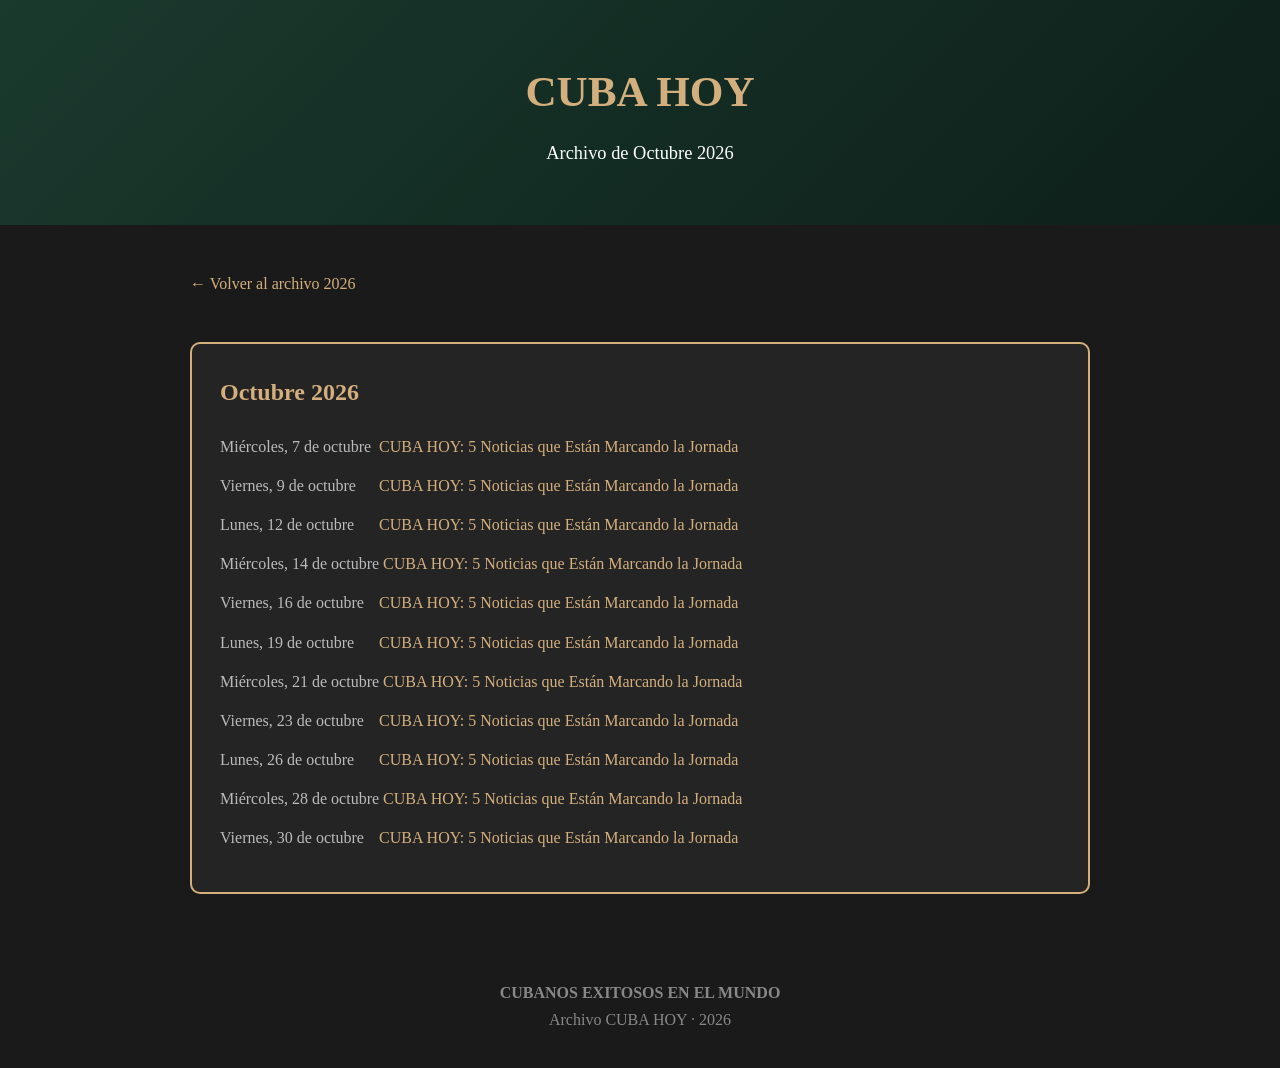
<file: cuba-hoy/2026/october/index.html>
<!DOCTYPE html>
<html lang="es">
<head>
<meta charset="UTF-8">
<meta name="viewport" content="width=device-width, initial-scale=1.0">
<title>CUBA HOY | Octubre 2026</title>
<meta name="description" content="Archivo de CUBA HOY: ediciones de octubre de 2026. Noticias de Cuba publicadas lunes, miércoles y viernes.">
<link rel="canonical" href="https://cubanosexitosos.com/cuba-hoy/2026/october/">
<meta name="robots" content="index, follow">
<style>
body{margin:0;background:#1a1a1a;color:#ddd;font-family:Georgia,serif;line-height:1.7}
.container{max-width:900px;margin:auto;padding:25px}
header{background:linear-gradient(135deg,#1a3a2e,#0d1f19);padding:55px 20px;text-align:center}
h1{color:#D4AF7E;font-size:2.7em;margin:0 0 10px}.subtitle{color:#fff;font-size:1.15em}
.month{background:#242424;border:2px solid #D4AF7E;border-radius:10px;padding:28px;margin:25px 0}
h2{color:#D4AF7E;margin-top:0}
ul{list-style:none;padding:0;margin:0}
li{margin:12px 0}
a{color:#D4AF7E;text-decoration:none}
a:hover{text-decoration:underline}
.date{display:inline-block;min-width:155px;color:#bbb}
footer{text-align:center;color:#888;padding:35px}
.back{margin:20px 0;display:inline-block}
</style>
</head>
<body>
<header>
<h1>CUBA HOY</h1>
<div class="subtitle">Archivo de Octubre 2026</div>
</header>

<main class="container">
<a class="back" href="/cuba-hoy/2026/">← Volver al archivo 2026</a>

<section class="month">
<h2>Octubre 2026</h2>
<ul>
<li><span class="date">Miércoles, 7 de octubre</span> <a href="https://cubanosexitosos.com/cuba-hoy/2026/october/10-07/">CUBA HOY: 5 Noticias que Están Marcando la Jornada</a></li>
<li><span class="date">Viernes, 9 de octubre</span> <a href="https://cubanosexitosos.com/cuba-hoy/2026/october/10-09/">CUBA HOY: 5 Noticias que Están Marcando la Jornada</a></li>
<li><span class="date">Lunes, 12 de octubre</span> <a href="https://cubanosexitosos.com/cuba-hoy/2026/october/10-12/">CUBA HOY: 5 Noticias que Están Marcando la Jornada</a></li>
<li><span class="date">Miércoles, 14 de octubre</span> <a href="https://cubanosexitosos.com/cuba-hoy/2026/october/10-14/">CUBA HOY: 5 Noticias que Están Marcando la Jornada</a></li>
<li><span class="date">Viernes, 16 de octubre</span> <a href="https://cubanosexitosos.com/cuba-hoy/2026/october/10-16/">CUBA HOY: 5 Noticias que Están Marcando la Jornada</a></li>
<li><span class="date">Lunes, 19 de octubre</span> <a href="https://cubanosexitosos.com/cuba-hoy/2026/october/10-19/">CUBA HOY: 5 Noticias que Están Marcando la Jornada</a></li>
<li><span class="date">Miércoles, 21 de octubre</span> <a href="https://cubanosexitosos.com/cuba-hoy/2026/october/10-21/">CUBA HOY: 5 Noticias que Están Marcando la Jornada</a></li>
<li><span class="date">Viernes, 23 de octubre</span> <a href="https://cubanosexitosos.com/cuba-hoy/2026/october/10-23/">CUBA HOY: 5 Noticias que Están Marcando la Jornada</a></li>
<li><span class="date">Lunes, 26 de octubre</span> <a href="https://cubanosexitosos.com/cuba-hoy/2026/october/10-26/">CUBA HOY: 5 Noticias que Están Marcando la Jornada</a></li>
<li><span class="date">Miércoles, 28 de octubre</span> <a href="https://cubanosexitosos.com/cuba-hoy/2026/october/10-28/">CUBA HOY: 5 Noticias que Están Marcando la Jornada</a></li>
<li><span class="date">Viernes, 30 de octubre</span> <a href="https://cubanosexitosos.com/cuba-hoy/2026/october/10-30/">CUBA HOY: 5 Noticias que Están Marcando la Jornada</a></li>
</ul>
</section>
</main>

<footer>
<strong>CUBANOS EXITOSOS EN EL MUNDO</strong><br>
Archivo CUBA HOY · 2026
</footer>
</body>
</html>
</file>
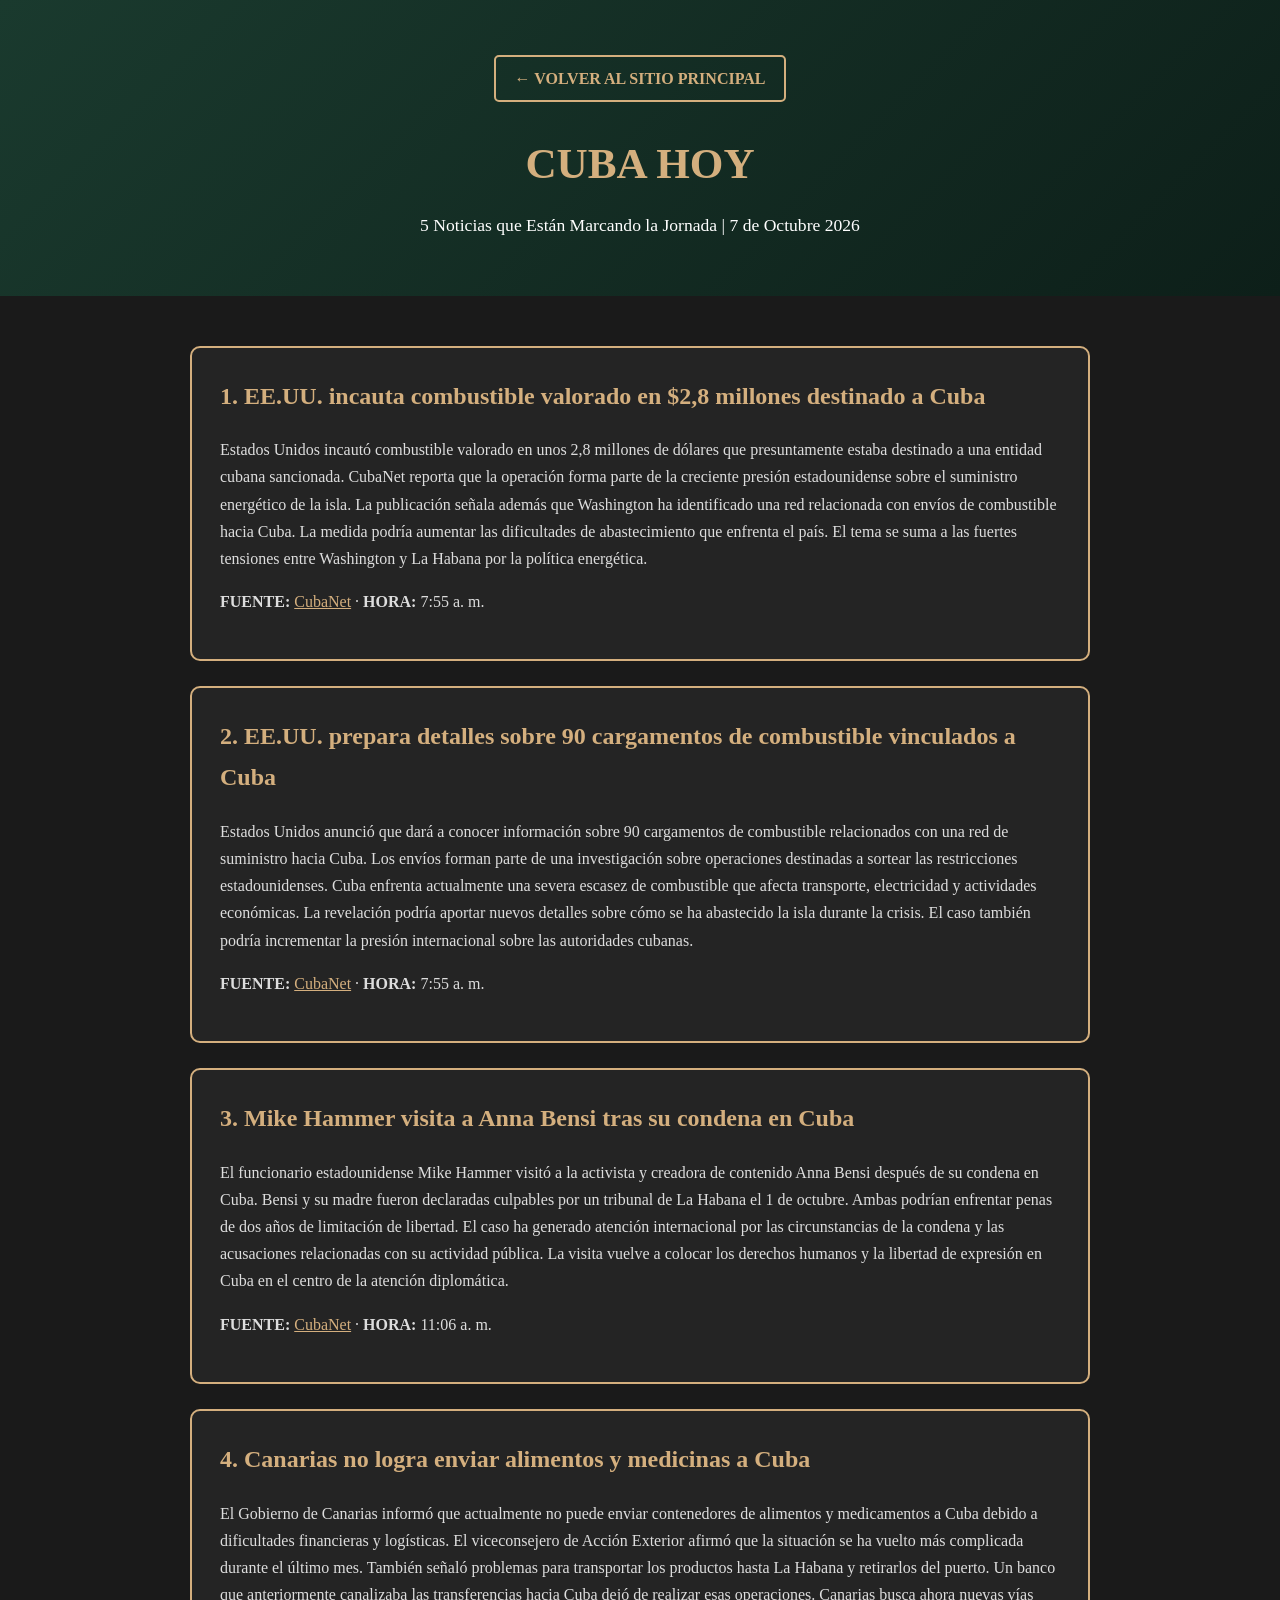
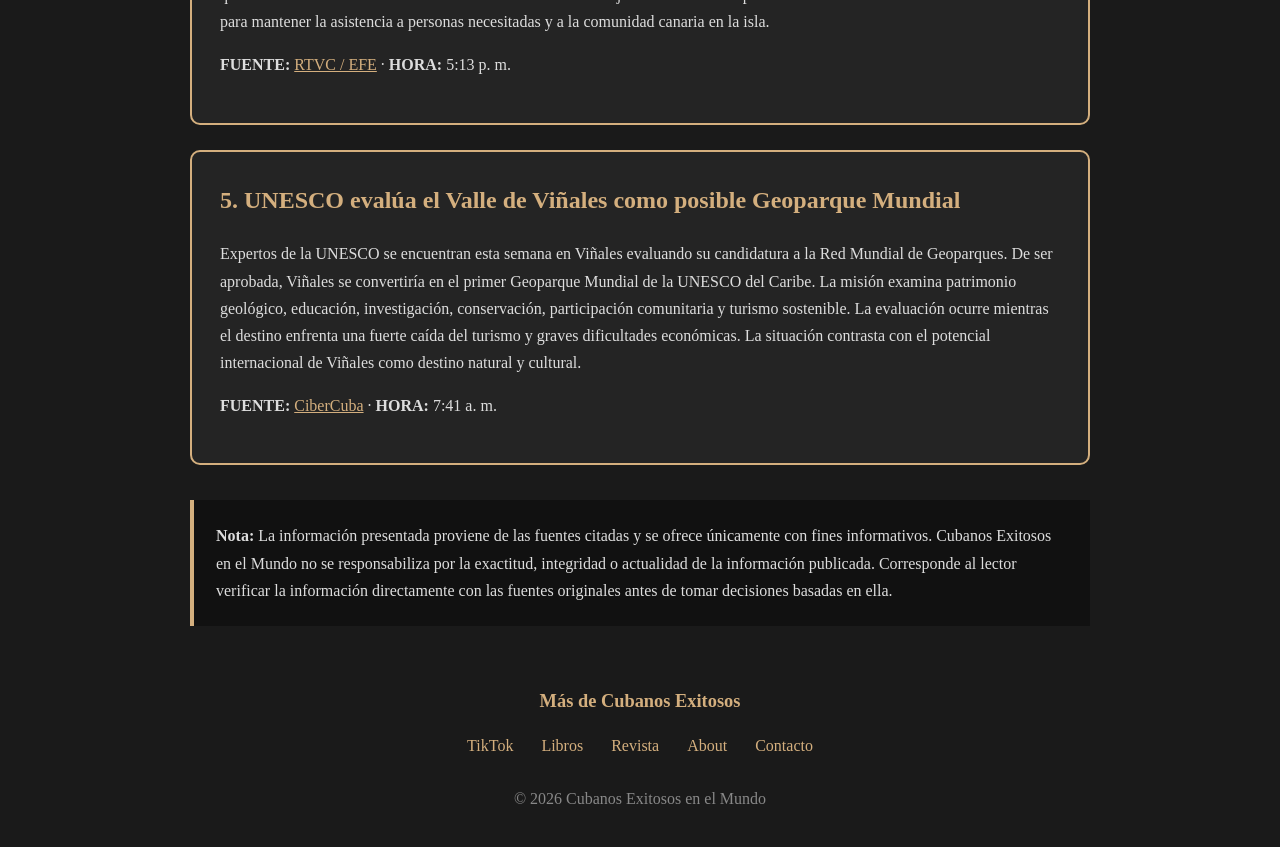
<file: cuba-hoy/2026/october/10-07/index.html>
<!DOCTYPE html>
<html lang="es">
<head>
<meta charset="UTF-8">
<meta name="viewport" content="width=device-width, initial-scale=1.0">
<title>CUBA HOY: 5 Noticias que Están Marcando la Jornada | 7 de Octubre 2026</title>
<meta name="description" content="CUBA HOY: cinco noticias de Cuba del 7 de octubre de 2026, con fuentes y hora de publicación.">
<link rel="canonical" href="https://cubanosexitosos.com/cuba-hoy/2026/octubre/10-07/">
<meta name="robots" content="index, follow">
<meta property="og:type" content="article">
<meta property="og:title" content="CUBA HOY: 5 Noticias que Están Marcando la Jornada | 7 de Octubre 2026">
<meta property="og:description" content="Cinco noticias verificables de Cuba del 7 de octubre de 2026.">
<meta property="og:url" content="https://cubanosexitosos.com/cuba-hoy/2026/octubre/10-07/">
<script type="application/ld+json">
{
 "@context":"https://schema.org",
 "@type":"NewsArticle",
 "headline":"CUBA HOY: 5 Noticias que Están Marcando la Jornada | 7 de Octubre 2026",
 "datePublished":"2026-10-07T17:00:00-04:00",
 "dateModified":"2026-10-07T17:00:00-04:00",
 "author":{"@type":"Organization","name":"Cubanos Exitosos en el Mundo"},
 "publisher":{"@type":"Organization","name":"Cubanos Exitosos en el Mundo"},
 "mainEntityOfPage":{"@type":"WebPage","@id":"https://cubanosexitosos.com/cuba-hoy/2026/octubre/10-07/"}
}
</script>
<style>
body{margin:0;background:#1a1a1a;color:#ddd;font-family:Georgia,serif;line-height:1.7}
.container{max-width:900px;margin:auto;padding:25px}
header{background:linear-gradient(135deg,#1a3a2e,#0d1f19);padding:55px 20px;text-align:center}
h1{color:#D4AF7E;font-size:2.7em;margin:0 0 10px}
.date{color:#fff;font-size:1.1em}.news{background:#242424;border:2px solid #D4AF7E;border-radius:10px;padding:28px;margin:25px 0}
h2{color:#D4AF7E;margin-top:0}.meta{color:#bbb}.source a{color:#D4AF7E}
.notice{background:#111;padding:22px;border-left:4px solid #D4AF7E;margin-top:35px}
footer{text-align:center;color:#888;padding:35px}
</style>
</head>
<body>
<header>
<div style="margin-bottom:25px;">
<a href="https://cubanosexitosos.com/" style="display:inline-block;color:#D4AF7E;text-decoration:none;border:2px solid #D4AF7E;padding:8px 18px;border-radius:5px;font-weight:bold;">← VOLVER AL SITIO PRINCIPAL</a>
</div>
<h1>CUBA HOY</h1><div class="date">5 Noticias que Están Marcando la Jornada | 7 de Octubre 2026</div></header>
<main class="container">

<section class="news"><h2>1. EE.UU. incauta combustible valorado en $2,8 millones destinado a Cuba</h2>
<p>Estados Unidos incautó combustible valorado en unos 2,8 millones de dólares que presuntamente estaba destinado a una entidad cubana sancionada. CubaNet reporta que la operación forma parte de la creciente presión estadounidense sobre el suministro energético de la isla. La publicación señala además que Washington ha identificado una red relacionada con envíos de combustible hacia Cuba. La medida podría aumentar las dificultades de abastecimiento que enfrenta el país. El tema se suma a las fuertes tensiones entre Washington y La Habana por la política energética.</p>
<p class="source"><strong>FUENTE:</strong> <a href="https://www.cubanet.org/tag/crisis-de-combustible-en-cuba/" rel="noopener">CubaNet</a> · <strong>HORA:</strong> 7:55 a. m.</p></section>

<section class="news"><h2>2. EE.UU. prepara detalles sobre 90 cargamentos de combustible vinculados a Cuba</h2>
<p>Estados Unidos anunció que dará a conocer información sobre 90 cargamentos de combustible relacionados con una red de suministro hacia Cuba. Los envíos forman parte de una investigación sobre operaciones destinadas a sortear las restricciones estadounidenses. Cuba enfrenta actualmente una severa escasez de combustible que afecta transporte, electricidad y actividades económicas. La revelación podría aportar nuevos detalles sobre cómo se ha abastecido la isla durante la crisis. El caso también podría incrementar la presión internacional sobre las autoridades cubanas.</p>
<p class="source"><strong>FUENTE:</strong> <a href="https://www.cubanet.org/" rel="noopener">CubaNet</a> · <strong>HORA:</strong> 7:55 a. m.</p></section>

<section class="news"><h2>3. Mike Hammer visita a Anna Bensi tras su condena en Cuba</h2>
<p>El funcionario estadounidense Mike Hammer visitó a la activista y creadora de contenido Anna Bensi después de su condena en Cuba. Bensi y su madre fueron declaradas culpables por un tribunal de La Habana el 1 de octubre. Ambas podrían enfrentar penas de dos años de limitación de libertad. El caso ha generado atención internacional por las circunstancias de la condena y las acusaciones relacionadas con su actividad pública. La visita vuelve a colocar los derechos humanos y la libertad de expresión en Cuba en el centro de la atención diplomática.</p>
<p class="source"><strong>FUENTE:</strong> <a href="https://www.cubanet.org/" rel="noopener">CubaNet</a> · <strong>HORA:</strong> 11:06 a. m.</p></section>

<section class="news"><h2>4. Canarias no logra enviar alimentos y medicinas a Cuba</h2>
<p>El Gobierno de Canarias informó que actualmente no puede enviar contenedores de alimentos y medicamentos a Cuba debido a dificultades financieras y logísticas. El viceconsejero de Acción Exterior afirmó que la situación se ha vuelto más complicada durante el último mes. También señaló problemas para transportar los productos hasta La Habana y retirarlos del puerto. Un banco que anteriormente canalizaba las transferencias hacia Cuba dejó de realizar esas operaciones. Canarias busca ahora nuevas vías para mantener la asistencia a personas necesitadas y a la comunidad canaria en la isla.</p>
<p class="source"><strong>FUENTE:</strong> <a href="https://rtvc.es/gobierno-canario-no-logra-enviar-alimentos-medicinas-cuba-busca-vias-7-octubre-2026/" rel="noopener">RTVC / EFE</a> · <strong>HORA:</strong> 5:13 p. m.</p></section>

<section class="news"><h2>5. UNESCO evalúa el Valle de Viñales como posible Geoparque Mundial</h2>
<p>Expertos de la UNESCO se encuentran esta semana en Viñales evaluando su candidatura a la Red Mundial de Geoparques. De ser aprobada, Viñales se convertiría en el primer Geoparque Mundial de la UNESCO del Caribe. La misión examina patrimonio geológico, educación, investigación, conservación, participación comunitaria y turismo sostenible. La evaluación ocurre mientras el destino enfrenta una fuerte caída del turismo y graves dificultades económicas. La situación contrasta con el potencial internacional de Viñales como destino natural y cultural.</p>
<p class="source"><strong>FUENTE:</strong> <a href="https://www.cibercuba.com/noticias/2026-10-07-u1-e199370-s27061-nid342156-expertos-unesco-evaluan-esta-semana-valle-vinales" rel="noopener">CiberCuba</a> · <strong>HORA:</strong> 7:41 a. m.</p></section>

<div class="notice"><strong>Nota:</strong> La información presentada proviene de las fuentes citadas y se ofrece únicamente con fines informativos. Cubanos Exitosos en el Mundo no se responsabiliza por la exactitud, integridad o actualidad de la información publicada. Corresponde al lector verificar la información directamente con las fuentes originales antes de tomar decisiones basadas en ella.</div>
</main>
<footer>
<div style="margin-bottom:25px;">
<strong style="display:block;color:#D4AF7E;font-size:1.15em;margin-bottom:15px;">Más de Cubanos Exitosos</strong>
<a href="https://www.tiktok.com/@dpedroso2023" style="color:#D4AF7E;text-decoration:none;margin:0 12px;">TikTok</a>
<a href="https://www.amazon.com/stores/author/B0DTP89L97/allbooks?ccs_id=4f47521c-c816-440d-a132-df8d692c4d71" style="color:#D4AF7E;text-decoration:none;margin:0 12px;">Libros</a>
<a href="https://www.amazon.com/dp/B0DM95WSXY?" style="color:#D4AF7E;text-decoration:none;margin:0 12px;">Revista</a>
<a href="https://cubanosexitosos.com/about.html" style="color:#D4AF7E;text-decoration:none;margin:0 12px;">About</a>
<a href="https://forms.gle/eJWaFpi6RSA6Wp266" style="color:#D4AF7E;text-decoration:none;margin:0 12px;">Contacto</a>
</div>
<div>© 2026 Cubanos Exitosos en el Mundo</div>
</footer>
</body></html>
</file>
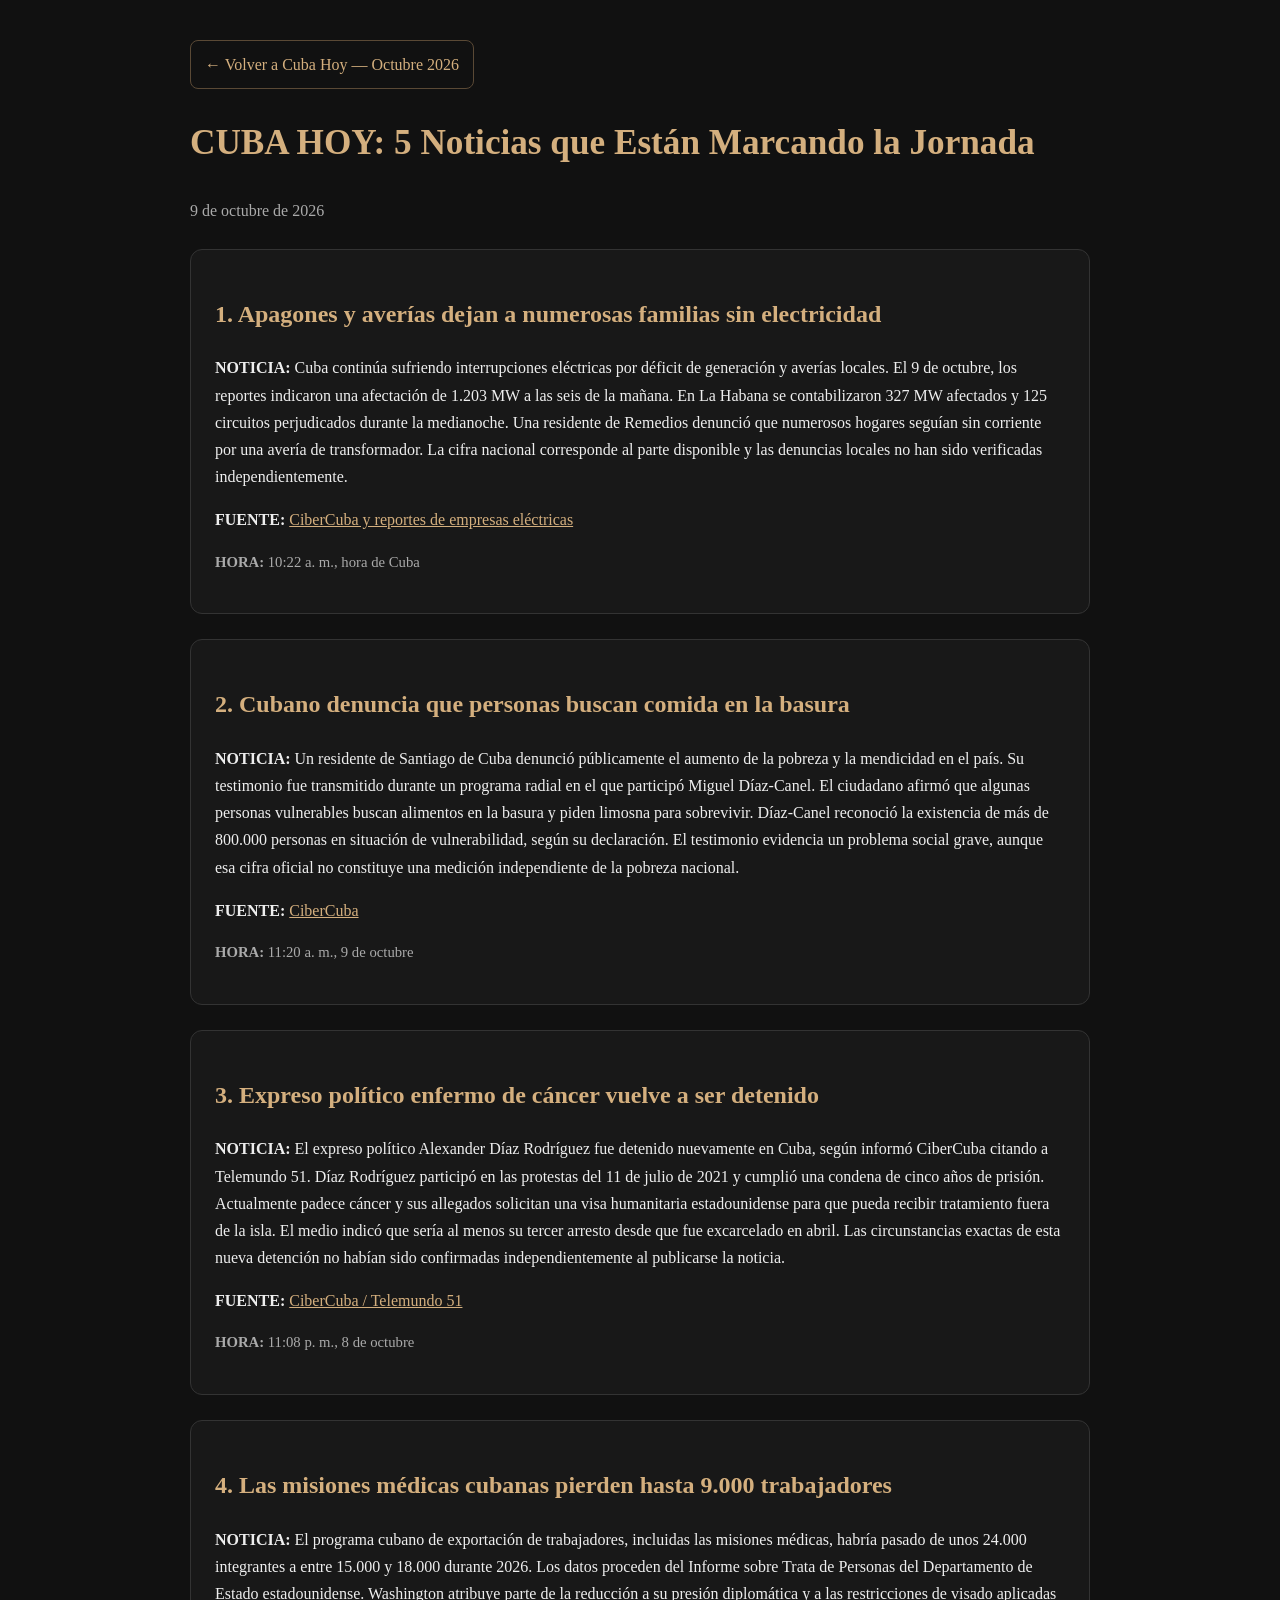
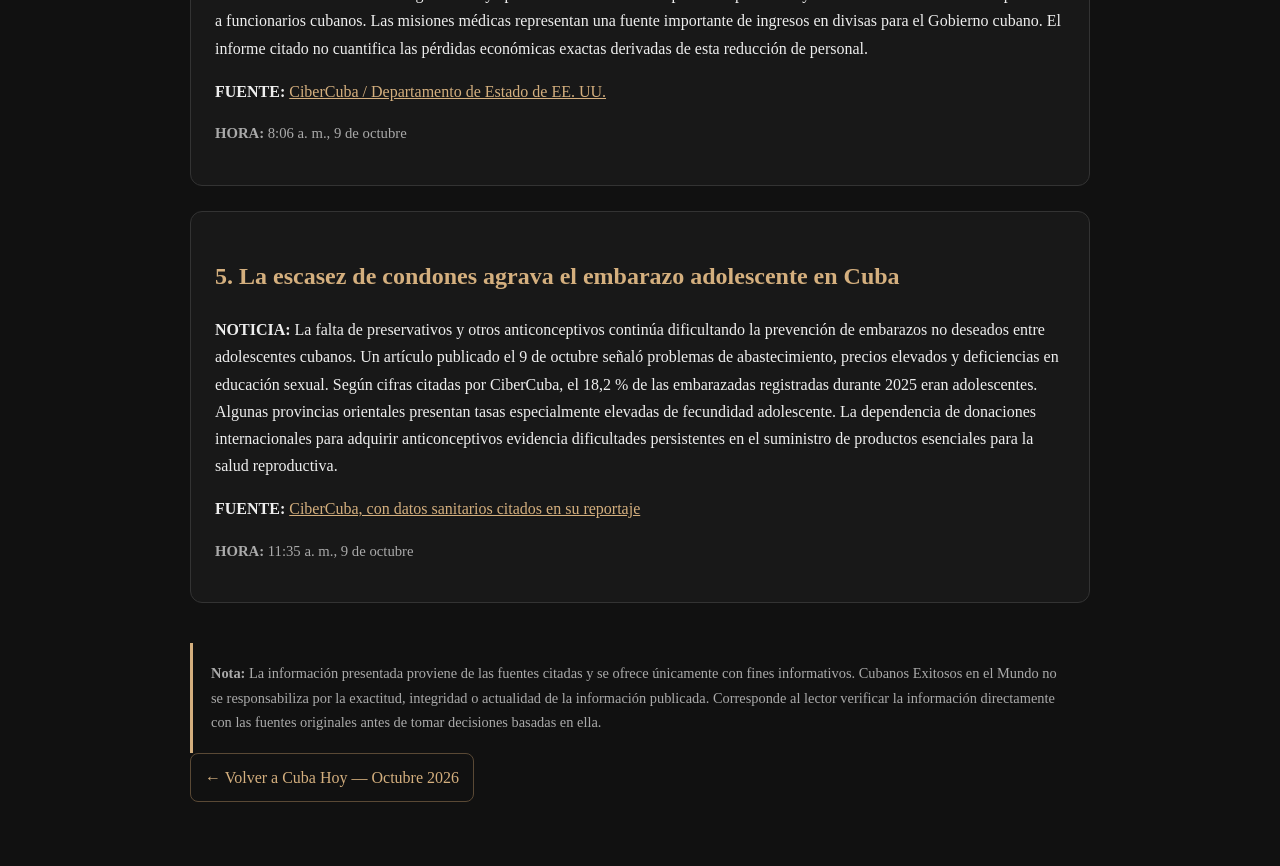
<file: cuba-hoy/2026/october/10-09/index.html>
<!DOCTYPE html>
<html lang="es">
<head>
<meta charset="UTF-8">
<meta name="viewport" content="width=device-width, initial-scale=1.0">
<title>CUBA HOY: 5 Noticias que Están Marcando la Jornada | 9 de Octubre 2026</title>
<meta name="description" content="CUBA HOY — Cinco noticias verificables de Cuba, edición del 9 de octubre de 2026.">
<link rel="canonical" href="https://cubanosexitosos.com/cuba-hoy/2026/october/10-09.html">
<style>
body{margin:0;background:#111;color:#eee;font-family:Georgia,serif;line-height:1.7}
main{max-width:900px;margin:auto;padding:40px 24px}
h1{color:#D4AF7E;font-size:2.2rem}.back-nav{margin:0 0 24px}.back-nav a{color:#D4AF7E;text-decoration:none;border:1px solid #5a4935;border-radius:8px;padding:10px 14px;display:inline-block}.back-nav a:hover{text-decoration:underline}
h2{color:#D4AF7E}
.date{color:#aaa}
.card{background:#181818;border:1px solid #333;border-radius:12px;padding:24px;margin-top:25px}.source a{color:#D4AF7E;text-decoration:underline}.time{color:#aaa;font-size:.92rem}
.note{margin-top:40px;padding:18px;border-left:3px solid #D4AF7E;color:#aaa;font-size:.9rem}
</style>
</head>
<body>
<main>

<nav class="back-nav" aria-label="Navegación">
  <a href="index.html">&larr; Volver a Cuba Hoy — Octubre 2026</a>
</nav>
<h1>CUBA HOY: 5 Noticias que Están Marcando la Jornada</h1>
<p class="date">9 de octubre de 2026</p>

<article class="card">
<h2>1. Apagones y averías dejan a numerosas familias sin electricidad</h2>
<p><strong>NOTICIA:</strong> Cuba continúa sufriendo interrupciones eléctricas por déficit de generación y averías locales. El 9 de octubre, los reportes indicaron una afectación de 1.203 MW a las seis de la mañana. En La Habana se contabilizaron 327 MW afectados y 125 circuitos perjudicados durante la medianoche. Una residente de Remedios denunció que numerosos hogares seguían sin corriente por una avería de transformador. La cifra nacional corresponde al parte disponible y las denuncias locales no han sido verificadas independientemente.</p>
<p class="source"><strong>FUENTE:</strong> <a href="https://www.cibercuba.com/apagones/sen/partes/2026/10/09/" target="_blank" rel="noopener noreferrer">CiberCuba y reportes de empresas eléctricas</a></p>
<p class="time"><strong>HORA:</strong> 10:22 a. m., hora de Cuba</p>
</article>

<article class="card">
<h2>2. Cubano denuncia que personas buscan comida en la basura</h2>
<p><strong>NOTICIA:</strong> Un residente de Santiago de Cuba denunció públicamente el aumento de la pobreza y la mendicidad en el país. Su testimonio fue transmitido durante un programa radial en el que participó Miguel Díaz-Canel. El ciudadano afirmó que algunas personas vulnerables buscan alimentos en la basura y piden limosna para sobrevivir. Díaz-Canel reconoció la existencia de más de 800.000 personas en situación de vulnerabilidad, según su declaración. El testimonio evidencia un problema social grave, aunque esa cifra oficial no constituye una medición independiente de la pobreza nacional.</p>
<p class="source"><strong>FUENTE:</strong> <a href="https://www.cibercuba.com/noticias/2026-10-09-u1-e199370-s27061-nid342414-basura-pidiendo-comida-cubano-denuncia-diaz-canel" target="_blank" rel="noopener noreferrer">CiberCuba</a></p>
<p class="time"><strong>HORA:</strong> 11:20 a. m., 9 de octubre</p>
</article>

<article class="card">
<h2>3. Expreso político enfermo de cáncer vuelve a ser detenido</h2>
<p><strong>NOTICIA:</strong> El expreso político Alexander Díaz Rodríguez fue detenido nuevamente en Cuba, según informó CiberCuba citando a Telemundo 51. Díaz Rodríguez participó en las protestas del 11 de julio de 2021 y cumplió una condena de cinco años de prisión. Actualmente padece cáncer y sus allegados solicitan una visa humanitaria estadounidense para que pueda recibir tratamiento fuera de la isla. El medio indicó que sería al menos su tercer arresto desde que fue excarcelado en abril. Las circunstancias exactas de esta nueva detención no habían sido confirmadas independientemente al publicarse la noticia.</p>
<p class="source"><strong>FUENTE:</strong> <a href="https://www.cibercuba.com/noticias/2026-10-09-u1-e199894-s27061-nid342371-regimen-cubano-vuelve-detener-al-expreso-politico" target="_blank" rel="noopener noreferrer">CiberCuba / Telemundo 51</a></p>
<p class="time"><strong>HORA:</strong> 11:08 p. m., 8 de octubre</p>
</article>

<article class="card">
<h2>4. Las misiones médicas cubanas pierden hasta 9.000 trabajadores</h2>
<p><strong>NOTICIA:</strong> El programa cubano de exportación de trabajadores, incluidas las misiones médicas, habría pasado de unos 24.000 integrantes a entre 15.000 y 18.000 durante 2026. Los datos proceden del Informe sobre Trata de Personas del Departamento de Estado estadounidense. Washington atribuye parte de la reducción a su presión diplomática y a las restricciones de visado aplicadas a funcionarios cubanos. Las misiones médicas representan una fuente importante de ingresos en divisas para el Gobierno cubano. El informe citado no cuantifica las pérdidas económicas exactas derivadas de esta reducción de personal.</p>
<p class="source"><strong>FUENTE:</strong> <a href="https://www.cibercuba.com/noticias/2026-10-09-u1-e13-s27061-nid342386-misiones-cubanas-pierden-9000-trabajadores-eeuu-atribuye" target="_blank" rel="noopener noreferrer">CiberCuba / Departamento de Estado de EE. UU.</a></p>
<p class="time"><strong>HORA:</strong> 8:06 a. m., 9 de octubre</p>
</article>

<article class="card">
<h2>5. La escasez de condones agrava el embarazo adolescente en Cuba</h2>
<p><strong>NOTICIA:</strong> La falta de preservativos y otros anticonceptivos continúa dificultando la prevención de embarazos no deseados entre adolescentes cubanos. Un artículo publicado el 9 de octubre señaló problemas de abastecimiento, precios elevados y deficiencias en educación sexual. Según cifras citadas por CiberCuba, el 18,2 % de las embarazadas registradas durante 2025 eran adolescentes. Algunas provincias orientales presentan tasas especialmente elevadas de fecundidad adolescente. La dependencia de donaciones internacionales para adquirir anticonceptivos evidencia dificultades persistentes en el suministro de productos esenciales para la salud reproductiva.</p>
<p class="source"><strong>FUENTE:</strong> <a href="https://www.cibercuba.com/noticias/2026-10-09-u1-e135253-s27061-nid342418-falta-condones-agrava-embarazo-adolescente-cuba" target="_blank" rel="noopener noreferrer">CiberCuba, con datos sanitarios citados en su reportaje</a></p>
<p class="time"><strong>HORA:</strong> 11:35 a. m., 9 de octubre</p>
</article>

<div class="note">
<strong>Nota:</strong> La información presentada proviene de las fuentes citadas y se ofrece únicamente con fines informativos. Cubanos Exitosos en el Mundo no se responsabiliza por la exactitud, integridad o actualidad de la información publicada. Corresponde al lector verificar la información directamente con las fuentes originales antes de tomar decisiones basadas en ella.
</div>

<nav class="back-nav" aria-label="Navegación">
  <a href="index.html">&larr; Volver a Cuba Hoy — Octubre 2026</a>
</nav>

</main>
</body>
</html>
</file>
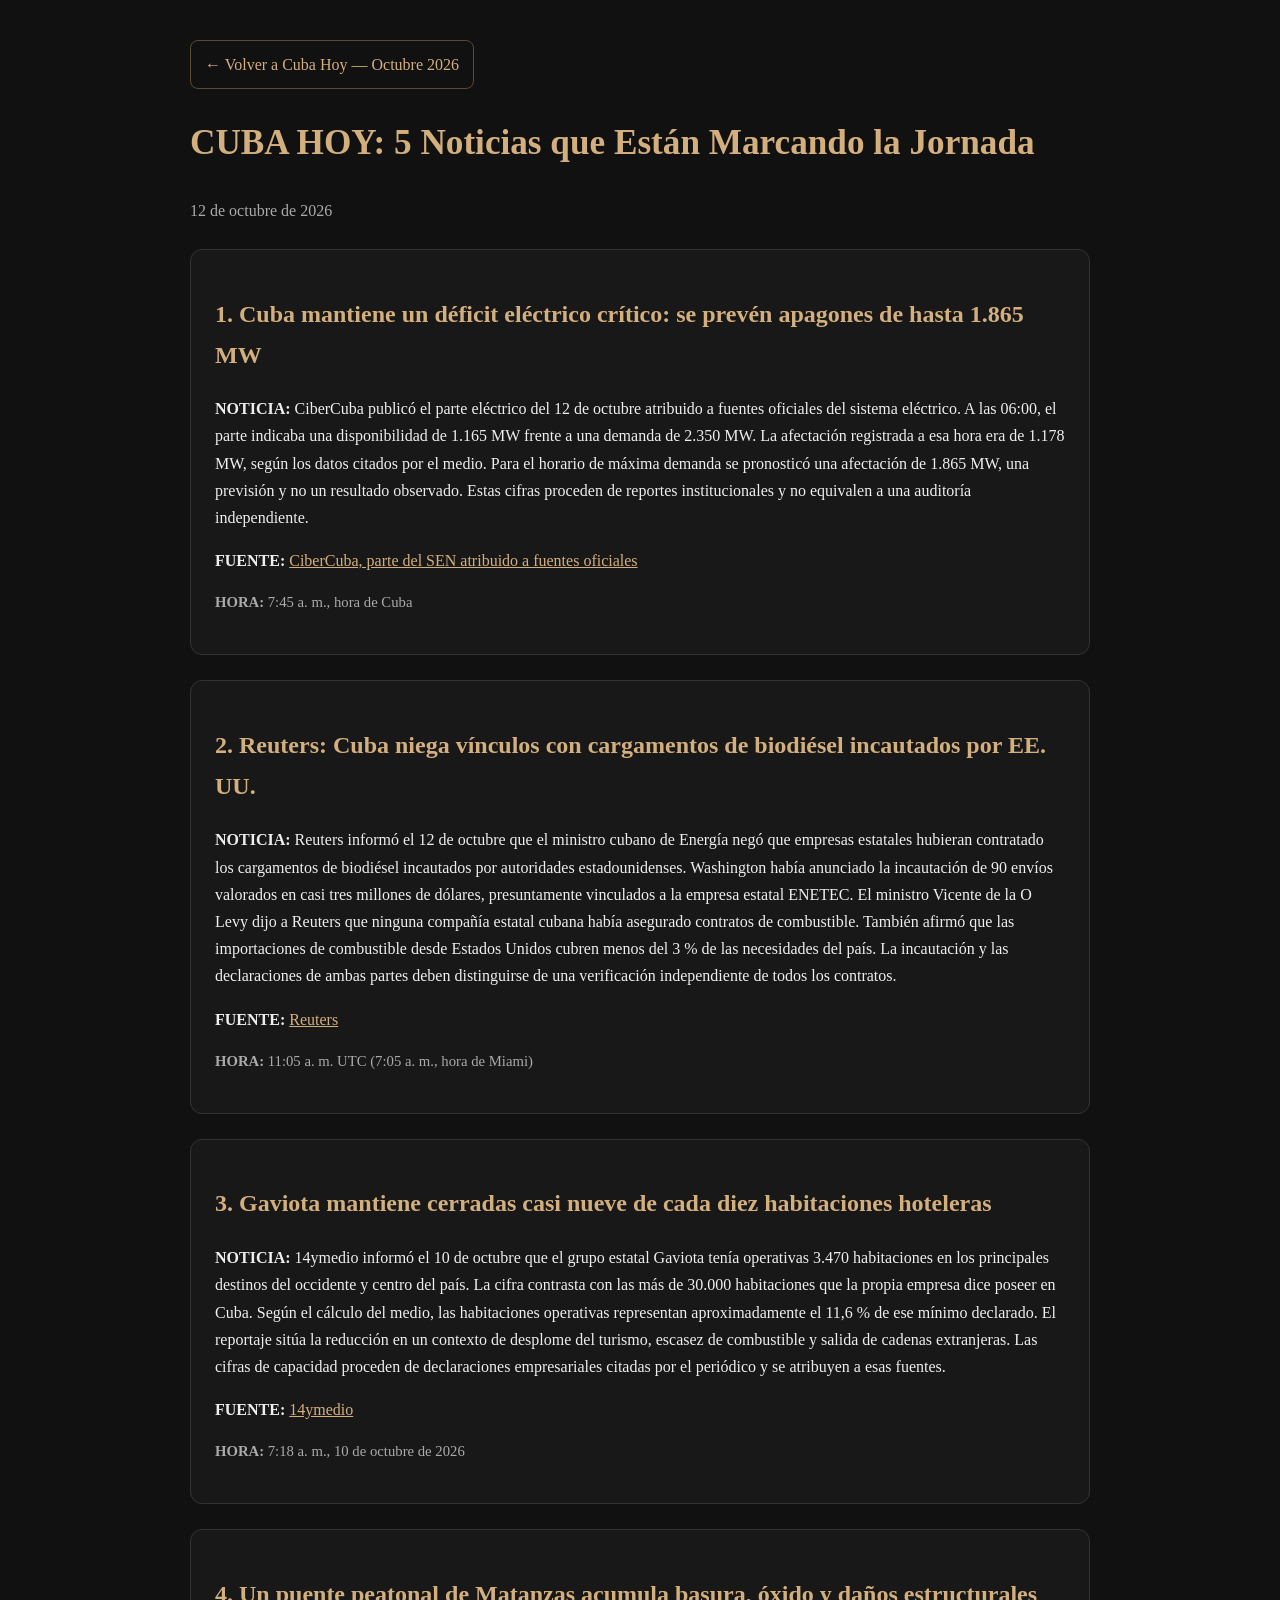
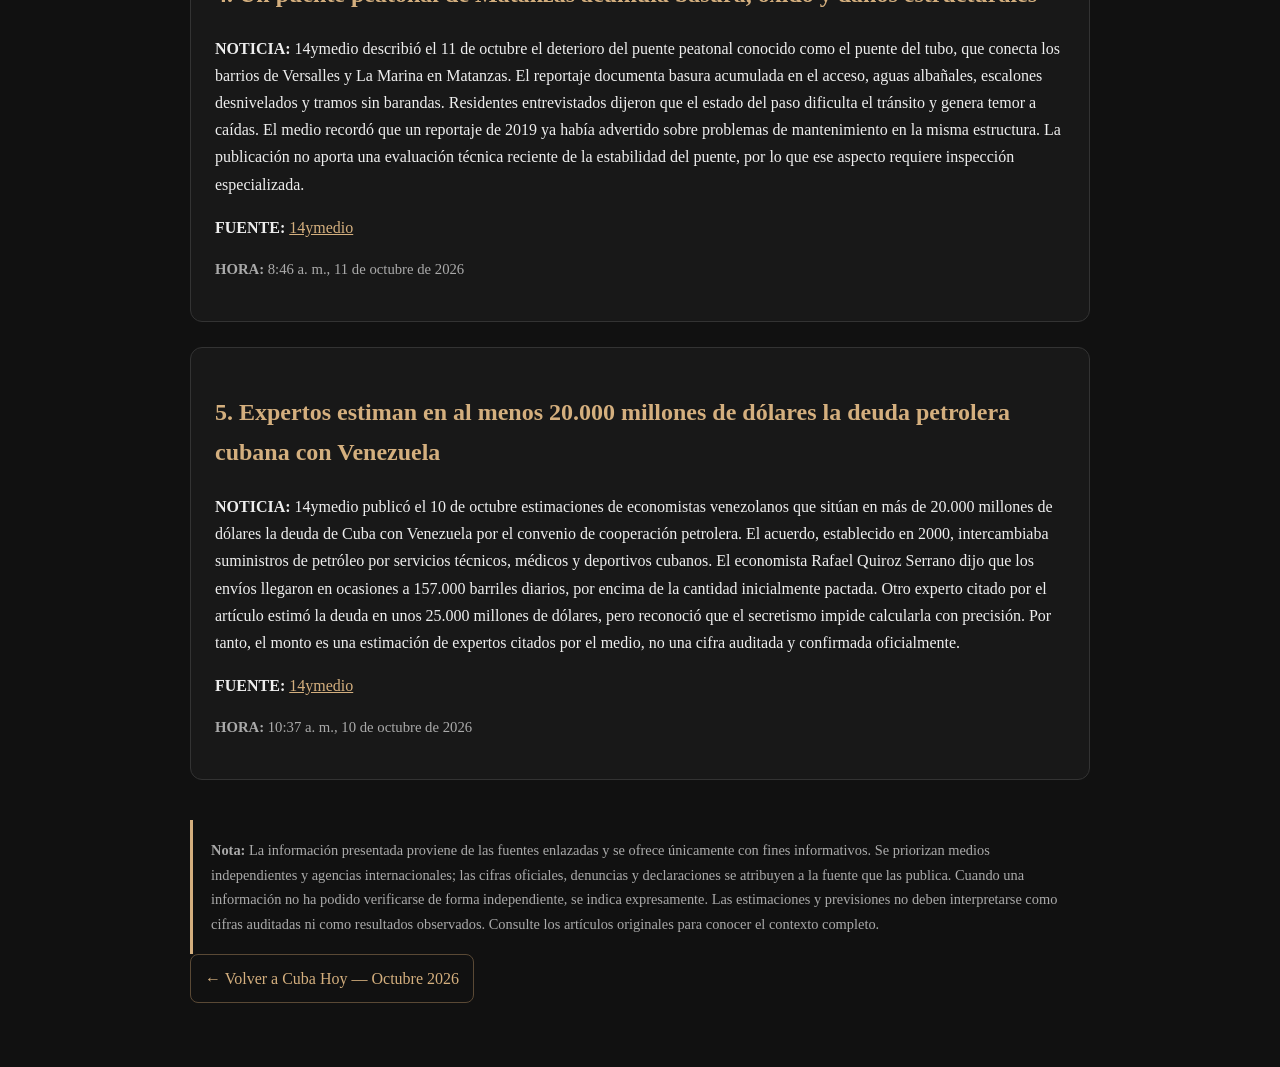
<file: cuba-hoy/2026/october/10-12/index.html>
<!DOCTYPE html>
<html lang="es">
<head>
<meta charset="UTF-8">
<meta name="viewport" content="width=device-width, initial-scale=1.0">
<title>CUBA HOY: 5 Noticias que Están Marcando la Jornada | 12 de Octubre 2026</title>
<meta name="description" content="CUBA HOY — Cinco noticias de Cuba con fuentes enlazadas y atribución editorial, edición del 12 de octubre de 2026.">
<link rel="canonical" href="https://cubanosexitosos.com/cuba-hoy/2026/october/10-12.html">
<style>
body{margin:0;background:#111;color:#eee;font-family:Georgia,serif;line-height:1.7}
main{max-width:900px;margin:auto;padding:40px 24px}
h1{color:#D4AF7E;font-size:2.2rem} h2{color:#D4AF7E}
.date{color:#aaa}
.card{background:#181818;border:1px solid #333;border-radius:12px;padding:24px;margin-top:25px}
.source a{color:#D4AF7E;text-decoration:underline}.time{color:#aaa;font-size:.92rem}
.back-nav{margin:0 0 24px}.back-nav a{color:#D4AF7E;text-decoration:none;border:1px solid #5a4935;border-radius:8px;padding:10px 14px;display:inline-block}
.back-nav a:hover{text-decoration:underline}
.note{margin-top:40px;padding:18px;border-left:3px solid #D4AF7E;color:#aaa;font-size:.9rem}
</style>
</head>
<body><main>
<nav class="back-nav" aria-label="Navegación"><a href="index.html">&larr; Volver a Cuba Hoy — Octubre 2026</a></nav>
<h1>CUBA HOY: 5 Noticias que Están Marcando la Jornada</h1>
<p class="date">12 de octubre de 2026</p>
<article class="card">
<h2>1. Cuba mantiene un déficit eléctrico crítico: se prevén apagones de hasta 1.865 MW</h2>
<p><strong>NOTICIA:</strong> CiberCuba publicó el parte eléctrico del 12 de octubre atribuido a fuentes oficiales del sistema eléctrico. A las 06:00, el parte indicaba una disponibilidad de 1.165 MW frente a una demanda de 2.350 MW. La afectación registrada a esa hora era de 1.178 MW, según los datos citados por el medio. Para el horario de máxima demanda se pronosticó una afectación de 1.865 MW, una previsión y no un resultado observado. Estas cifras proceden de reportes institucionales y no equivalen a una auditoría independiente.</p>
<p class="source"><strong>FUENTE:</strong> <a href="https://www.cibercuba.com/apagones/sen/partes/2026/10/12/" target="_blank" rel="noopener noreferrer">CiberCuba, parte del SEN atribuido a fuentes oficiales</a></p>
<p class="time"><strong>HORA:</strong> 7:45 a. m., hora de Cuba</p>
</article>
<article class="card">
<h2>2. Reuters: Cuba niega vínculos con cargamentos de biodiésel incautados por EE. UU.</h2>
<p><strong>NOTICIA:</strong> Reuters informó el 12 de octubre que el ministro cubano de Energía negó que empresas estatales hubieran contratado los cargamentos de biodiésel incautados por autoridades estadounidenses. Washington había anunciado la incautación de 90 envíos valorados en casi tres millones de dólares, presuntamente vinculados a la empresa estatal ENETEC. El ministro Vicente de la O Levy dijo a Reuters que ninguna compañía estatal cubana había asegurado contratos de combustible. También afirmó que las importaciones de combustible desde Estados Unidos cubren menos del 3 % de las necesidades del país. La incautación y las declaraciones de ambas partes deben distinguirse de una verificación independiente de todos los contratos.</p>
<p class="source"><strong>FUENTE:</strong> <a href="https://www.reuters.com/business/energy/cuba-denies-involvement-with-island-bound-fuel-shipments-seized-by-us-2026-10-12/" target="_blank" rel="noopener noreferrer">Reuters</a></p>
<p class="time"><strong>HORA:</strong> 11:05 a. m. UTC (7:05 a. m., hora de Miami)</p>
</article>
<article class="card">
<h2>3. Gaviota mantiene cerradas casi nueve de cada diez habitaciones hoteleras</h2>
<p><strong>NOTICIA:</strong> 14ymedio informó el 10 de octubre que el grupo estatal Gaviota tenía operativas 3.470 habitaciones en los principales destinos del occidente y centro del país. La cifra contrasta con las más de 30.000 habitaciones que la propia empresa dice poseer en Cuba. Según el cálculo del medio, las habitaciones operativas representan aproximadamente el 11,6 % de ese mínimo declarado. El reportaje sitúa la reducción en un contexto de desplome del turismo, escasez de combustible y salida de cadenas extranjeras. Las cifras de capacidad proceden de declaraciones empresariales citadas por el periódico y se atribuyen a esas fuentes.</p>
<p class="source"><strong>FUENTE:</strong> <a href="https://www.14ymedio.com/cuba/grupo-estatal-gaviota-mantiene-cerradas_1_1131770.html" target="_blank" rel="noopener noreferrer">14ymedio</a></p>
<p class="time"><strong>HORA:</strong> 7:18 a. m., 10 de octubre de 2026</p>
</article>
<article class="card">
<h2>4. Un puente peatonal de Matanzas acumula basura, óxido y daños estructurales</h2>
<p><strong>NOTICIA:</strong> 14ymedio describió el 11 de octubre el deterioro del puente peatonal conocido como el puente del tubo, que conecta los barrios de Versalles y La Marina en Matanzas. El reportaje documenta basura acumulada en el acceso, aguas albañales, escalones desnivelados y tramos sin barandas. Residentes entrevistados dijeron que el estado del paso dificulta el tránsito y genera temor a caídas. El medio recordó que un reportaje de 2019 ya había advertido sobre problemas de mantenimiento en la misma estructura. La publicación no aporta una evaluación técnica reciente de la estabilidad del puente, por lo que ese aspecto requiere inspección especializada.</p>
<p class="source"><strong>FUENTE:</strong> <a href="https://www.14ymedio.com/cuba/orillas-basurero-puente-olvidado-matanzas_1_1131815.html" target="_blank" rel="noopener noreferrer">14ymedio</a></p>
<p class="time"><strong>HORA:</strong> 8:46 a. m., 11 de octubre de 2026</p>
</article>
<article class="card">
<h2>5. Expertos estiman en al menos 20.000 millones de dólares la deuda petrolera cubana con Venezuela</h2>
<p><strong>NOTICIA:</strong> 14ymedio publicó el 10 de octubre estimaciones de economistas venezolanos que sitúan en más de 20.000 millones de dólares la deuda de Cuba con Venezuela por el convenio de cooperación petrolera. El acuerdo, establecido en 2000, intercambiaba suministros de petróleo por servicios técnicos, médicos y deportivos cubanos. El economista Rafael Quiroz Serrano dijo que los envíos llegaron en ocasiones a 157.000 barriles diarios, por encima de la cantidad inicialmente pactada. Otro experto citado por el artículo estimó la deuda en unos 25.000 millones de dólares, pero reconoció que el secretismo impide calcularla con precisión. Por tanto, el monto es una estimación de expertos citados por el medio, no una cifra auditada y confirmada oficialmente.</p>
<p class="source"><strong>FUENTE:</strong> <a href="https://www.14ymedio.com/cuba/expertos-evaluan-deuda-petrolera-cuba_1_1131795.html" target="_blank" rel="noopener noreferrer">14ymedio</a></p>
<p class="time"><strong>HORA:</strong> 10:37 a. m., 10 de octubre de 2026</p>
</article>
<div class="note"><strong>Nota:</strong> La información presentada proviene de las fuentes enlazadas y se ofrece únicamente con fines informativos. Se priorizan medios independientes y agencias internacionales; las cifras oficiales, denuncias y declaraciones se atribuyen a la fuente que las publica. Cuando una información no ha podido verificarse de forma independiente, se indica expresamente. Las estimaciones y previsiones no deben interpretarse como cifras auditadas ni como resultados observados. Consulte los artículos originales para conocer el contexto completo.</div>
<nav class="back-nav" aria-label="Navegación"><a href="index.html">&larr; Volver a Cuba Hoy — Octubre 2026</a></nav>
</main></body></html>
</file>
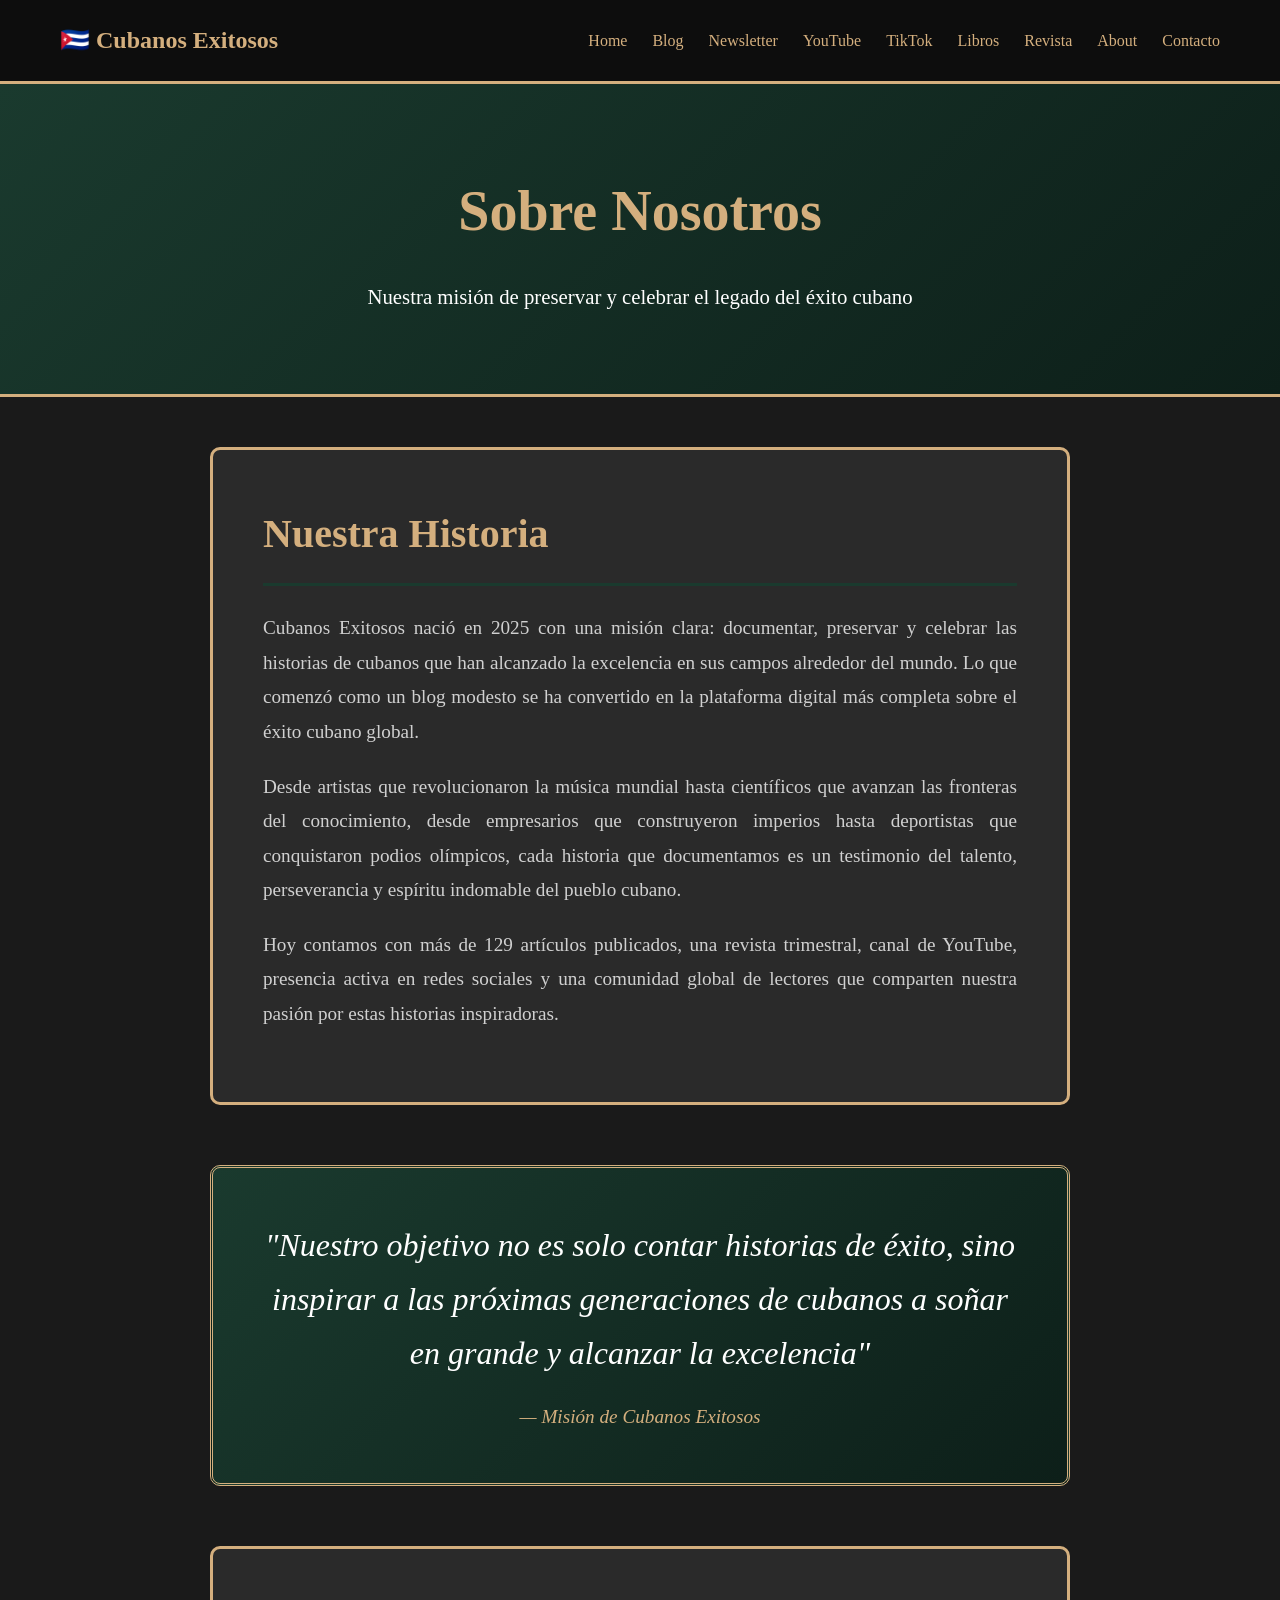
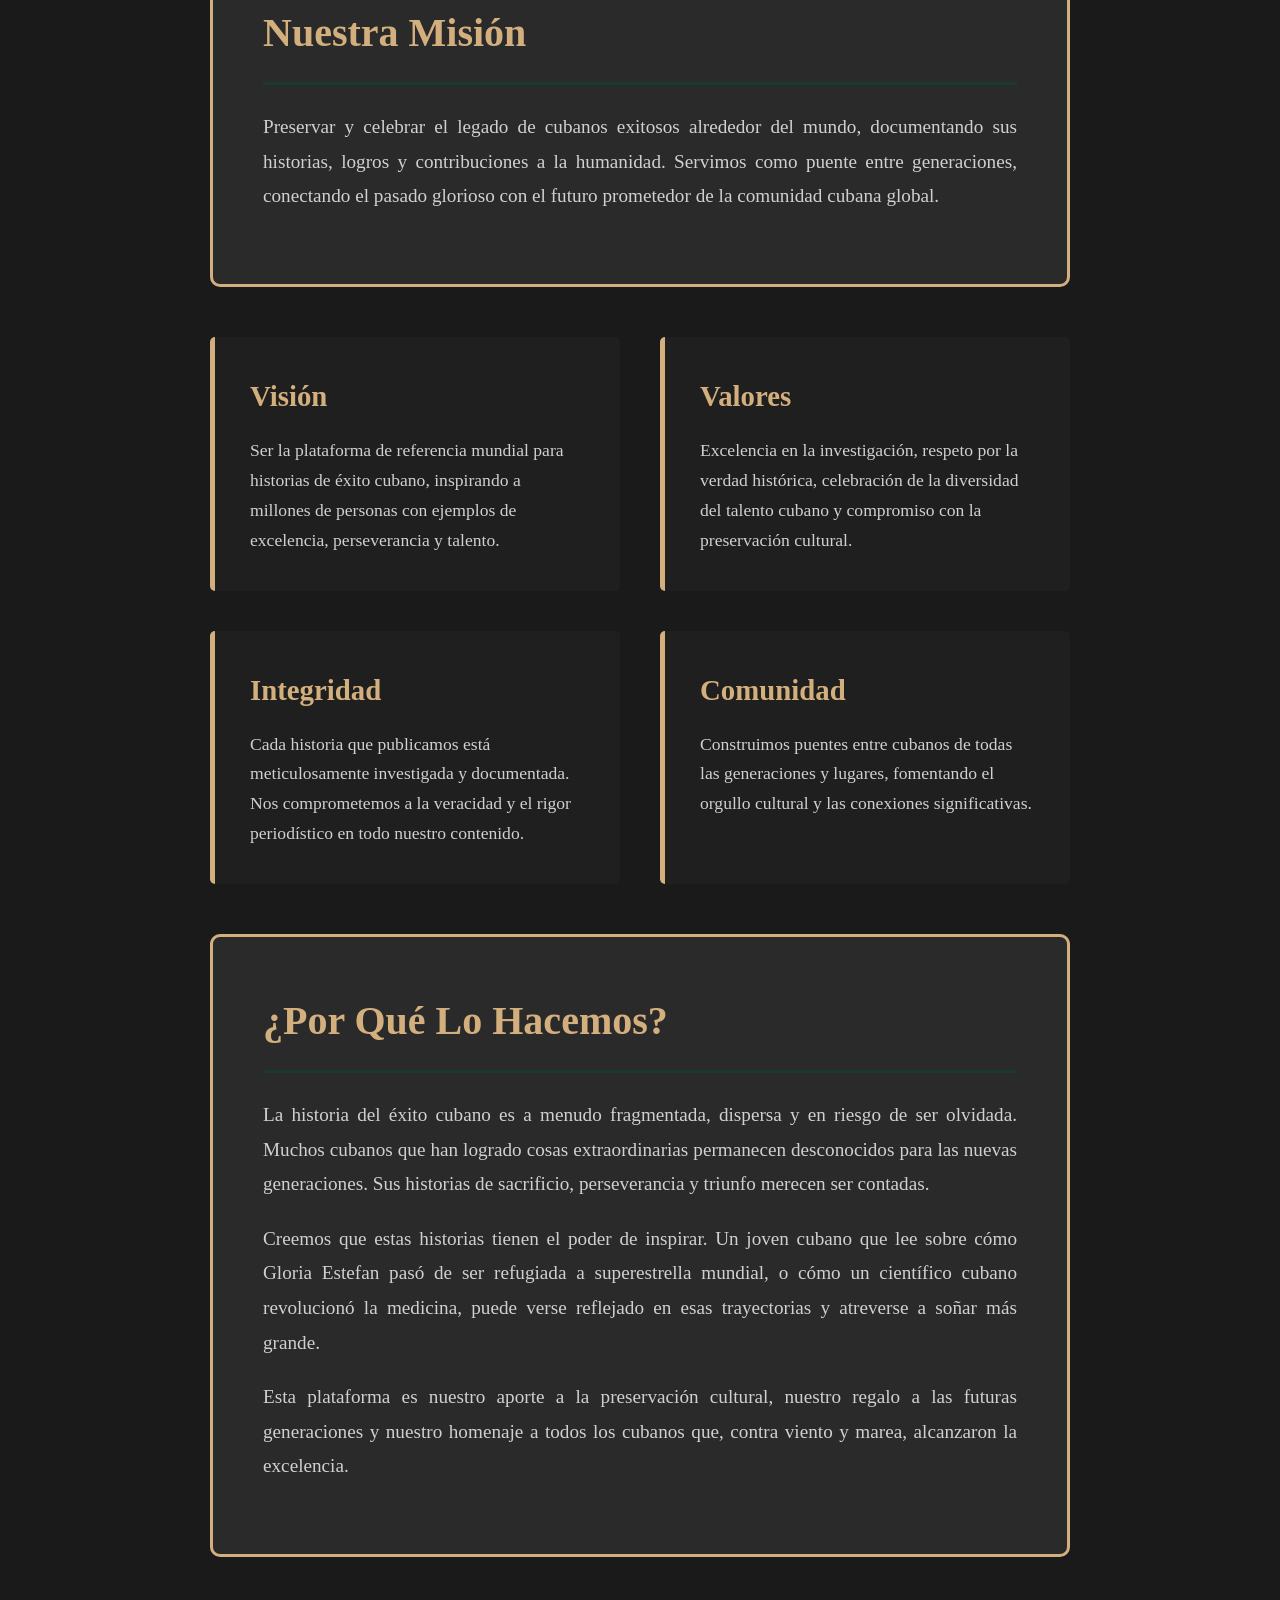
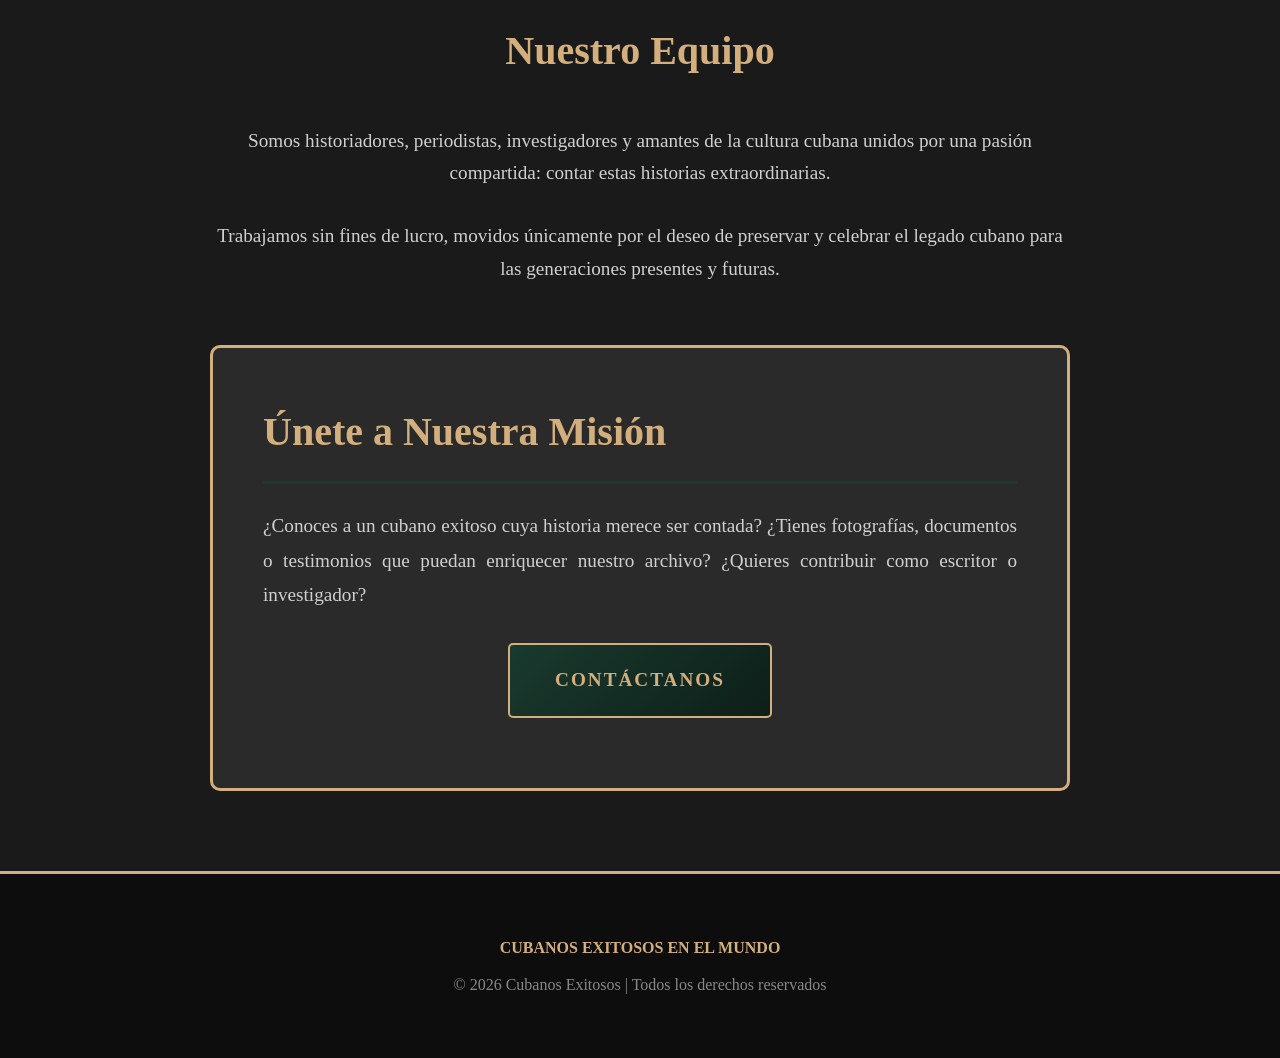
<file: about.html>
<!DOCTYPE html>
<html lang="es">
<head>
    <meta charset="UTF-8">
    <meta name="viewport" content="width=device-width, initial-scale=1.0">
    <title>Sobre Nosotros - Cubanos Exitosos en el Mundo</title>
    <style>
        * { margin: 0; padding: 0; box-sizing: border-box; }
        body { 
            font-family: 'Georgia', serif;
            background: #1a1a1a;
            color: #e0e0e0;
            line-height: 1.7;
        }
        
        nav {
            background: #0d0d0d;
            padding: 20px 0;
            border-bottom: 3px solid #D4AF7E;
            position: sticky;
            top: 0;
            z-index: 1000;
        }
        
        nav .container {
            max-width: 1200px;
            margin: 0 auto;
            padding: 0 20px;
            display: flex;
            justify-content: space-between;
            align-items: center;
            flex-wrap: wrap;
        }
        
        nav .logo {
            font-size: 1.5em;
            font-weight: bold;
            color: #D4AF7E;
        }
        
        nav ul {
            list-style: none;
            display: flex;
            flex-wrap: wrap;
            gap: 25px;
        }
        
        nav a {
            color: #D4AF7E;
            text-decoration: none;
            transition: all 0.3s;
        }
        
        nav a:hover {
            color: #ffffff;
        }
        
        .page-header {
            background: linear-gradient(135deg, #1a3a2e 0%, #0d1f19 100%);
            padding: 80px 20px;
            text-align: center;
            border-bottom: 3px solid #D4AF7E;
        }
        
        .page-header h1 {
            font-size: 3.5em;
            color: #D4AF7E;
            margin-bottom: 20px;
        }
        
        .page-header p {
            font-size: 1.3em;
            color: #ffffff;
            max-width: 800px;
            margin: 0 auto;
        }
        
        .container {
            max-width: 900px;
            margin: 50px auto;
            padding: 0 20px;
        }
        
        .content-section {
            background: #2a2a2a;
            padding: 50px;
            border: 3px solid #D4AF7E;
            border-radius: 10px;
            margin: 50px 0;
        }
        
        .content-section h2 {
            font-size: 2.5em;
            color: #D4AF7E;
            margin-bottom: 25px;
            border-bottom: 3px solid #1a3a2e;
            padding-bottom: 15px;
        }
        
        .content-section p {
            font-size: 1.2em;
            color: #d0d0d0;
            margin-bottom: 20px;
            text-align: justify;
            line-height: 1.8;
        }
        
        .mission-values {
            display: grid;
            grid-template-columns: 1fr 1fr;
            gap: 40px;
            margin: 50px 0;
        }
        
        .value-box {
            background: #1f1f1f;
            padding: 35px;
            border-left: 5px solid #D4AF7E;
            border-radius: 5px;
        }
        
        .value-box h3 {
            font-size: 1.8em;
            color: #D4AF7E;
            margin-bottom: 15px;
        }
        
        .value-box p {
            font-size: 1.1em;
            color: #d0d0d0;
            line-height: 1.7;
        }
        
        .quote-box {
            background: linear-gradient(135deg, #1a3a2e 0%, #0d1f19 100%);
            padding: 50px;
            border: 3px double #D4AF7E;
            border-radius: 10px;
            text-align: center;
            margin: 60px 0;
        }
        
        .quote-box blockquote {
            font-size: 2em;
            font-style: italic;
            color: #ffffff;
            margin-bottom: 20px;
        }
        
        .quote-box cite {
            font-size: 1.2em;
            color: #D4AF7E;
        }
        
        .team-section {
            margin: 60px 0;
        }
        
        .team-section h2 {
            font-size: 2.5em;
            color: #D4AF7E;
            text-align: center;
            margin-bottom: 40px;
        }
        
        .team-section p {
            font-size: 1.2em;
            color: #d0d0d0;
            text-align: center;
            margin-bottom: 30px;
        }
        
        footer {
            background: #0d0d0d;
            padding: 50px 20px;
            text-align: center;
            border-top: 3px solid #D4AF7E;
            margin-top: 80px;
        }
        
        footer p {
            color: #888;
            margin: 10px 0;
        }
        
        footer strong {
            color: #D4AF7E;
        }
        
        @media (max-width: 768px) {
            .page-header h1 { font-size: 2.5em; }
            .content-section { padding: 30px 20px; }
            .mission-values { grid-template-columns: 1fr; }
            nav ul { gap: 15px; font-size: 0.9em; }
        }
    </style>
</head>
<body>
    
    <nav>
        <div class="container">
            <div class="logo">🇨🇺 Cubanos Exitosos</div>
            <ul>
                <li><a href="index.html">Home</a></li>
                <li><a href="blog.html">Blog</a></li>
                <li><a href="newsletter.html">Newsletter</a></li>
                <li><a href="youtube.html">YouTube</a></li>
                <li><a href="tiktok.html">TikTok</a></li>
                <li><a href="libros.html">Libros</a></li>
                <li><a href="revista.html">Revista</a></li>
                <li><a href="about.html">About</a></li>
                <li><a href="https://forms.gle/eJWaFpi6RSA6Wp266">Contacto</a></li>
            </ul>
        </div>
    </nav>
    
    <div class="page-header">
        <h1>Sobre Nosotros</h1>
        <p>Nuestra misión de preservar y celebrar el legado del éxito cubano</p>
    </div>
    
    <div class="container">
        
        <div class="content-section">
            <h2>Nuestra Historia</h2>
            <p>
                Cubanos Exitosos nació en 2025 con una misión clara: documentar, preservar y 
                celebrar las historias de cubanos que han alcanzado la excelencia en sus campos 
                alrededor del mundo. Lo que comenzó como un blog modesto se ha convertido en la 
                plataforma digital más completa sobre el éxito cubano global.
            </p>
            <p>
                Desde artistas que revolucionaron la música mundial hasta científicos que avanzan 
                las fronteras del conocimiento, desde empresarios que construyeron imperios hasta 
                deportistas que conquistaron podios olímpicos, cada historia que documentamos es 
                un testimonio del talento, perseverancia y espíritu indomable del pueblo cubano.
            </p>
            <p>
                Hoy contamos con más de 129 artículos publicados, una revista trimestral, canal 
                de YouTube, presencia activa en redes sociales y una comunidad global de lectores 
                que comparten nuestra pasión por estas historias inspiradoras.
            </p>
        </div>
        
        <div class="quote-box">
            <blockquote>
                "Nuestro objetivo no es solo contar historias de éxito, sino inspirar a las 
                próximas generaciones de cubanos a soñar en grande y alcanzar la excelencia"
            </blockquote>
            <cite>— Misión de Cubanos Exitosos</cite>
        </div>
        
        <div class="content-section">
            <h2>Nuestra Misión</h2>
            <p>
                Preservar y celebrar el legado de cubanos exitosos alrededor del mundo, 
                documentando sus historias, logros y contribuciones a la humanidad. Servimos 
                como puente entre generaciones, conectando el pasado glorioso con el futuro 
                prometedor de la comunidad cubana global.
            </p>
        </div>
        
        <div class="mission-values">
            
            <div class="value-box">
                <h3>Visión</h3>
                <p>
                    Ser la plataforma de referencia mundial para historias de éxito cubano, 
                    inspirando a millones de personas con ejemplos de excelencia, perseverancia 
                    y talento.
                </p>
            </div>
            
            <div class="value-box">
                <h3>Valores</h3>
                <p>
                    Excelencia en la investigación, respeto por la verdad histórica, celebración 
                    de la diversidad del talento cubano y compromiso con la preservación cultural.
                </p>
            </div>
            
            <div class="value-box">
                <h3>Integridad</h3>
                <p>
                    Cada historia que publicamos está meticulosamente investigada y documentada. 
                    Nos comprometemos a la veracidad y el rigor periodístico en todo nuestro contenido.
                </p>
            </div>
            
            <div class="value-box">
                <h3>Comunidad</h3>
                <p>
                    Construimos puentes entre cubanos de todas las generaciones y lugares, 
                    fomentando el orgullo cultural y las conexiones significativas.
                </p>
            </div>
            
        </div>
        
        <div class="content-section">
            <h2>¿Por Qué Lo Hacemos?</h2>
            <p>
                La historia del éxito cubano es a menudo fragmentada, dispersa y en riesgo de 
                ser olvidada. Muchos cubanos que han logrado cosas extraordinarias permanecen 
                desconocidos para las nuevas generaciones. Sus historias de sacrificio, 
                perseverancia y triunfo merecen ser contadas.
            </p>
            <p>
                Creemos que estas historias tienen el poder de inspirar. Un joven cubano que 
                lee sobre cómo Gloria Estefan pasó de ser refugiada a superestrella mundial, 
                o cómo un científico cubano revolucionó la medicina, puede verse reflejado en 
                esas trayectorias y atreverse a soñar más grande.
            </p>
            <p>
                Esta plataforma es nuestro aporte a la preservación cultural, nuestro regalo 
                a las futuras generaciones y nuestro homenaje a todos los cubanos que, contra 
                viento y marea, alcanzaron la excelencia.
            </p>
        </div>
        
        <div class="team-section">
            <h2>Nuestro Equipo</h2>
            <p>
                Somos historiadores, periodistas, investigadores y amantes de la cultura cubana 
                unidos por una pasión compartida: contar estas historias extraordinarias.
            </p>
            <p>
                Trabajamos sin fines de lucro, movidos únicamente por el deseo de preservar y 
                celebrar el legado cubano para las generaciones presentes y futuras.
            </p>
        </div>
        
        <div class="content-section">
            <h2>Únete a Nuestra Misión</h2>
            <p>
                ¿Conoces a un cubano exitoso cuya historia merece ser contada? ¿Tienes 
                fotografías, documentos o testimonios que puedan enriquecer nuestro archivo? 
                ¿Quieres contribuir como escritor o investigador?
            </p>
            <p style="text-align: center; margin-top: 30px;">
                <a href="https://forms.gle/eJWaFpi6RSA6Wp266" style="display: inline-block; background: linear-gradient(135deg, #1a3a2e 0%, #0d1f19 100%); color: #D4AF7E; padding: 18px 45px; text-decoration: none; font-weight: bold; border: 2px solid #D4AF7E; border-radius: 5px; text-transform: uppercase; letter-spacing: 2px; transition: all 0.3s;">
                    Contáctanos
                </a>
            </p>
        </div>
        
    </div>
    
    <footer>
        <p><strong>CUBANOS EXITOSOS EN EL MUNDO</strong></p>
        <p>© 2026 Cubanos Exitosos | Todos los derechos reservados</p>
    </footer>
    
</body>
</html>
</file>
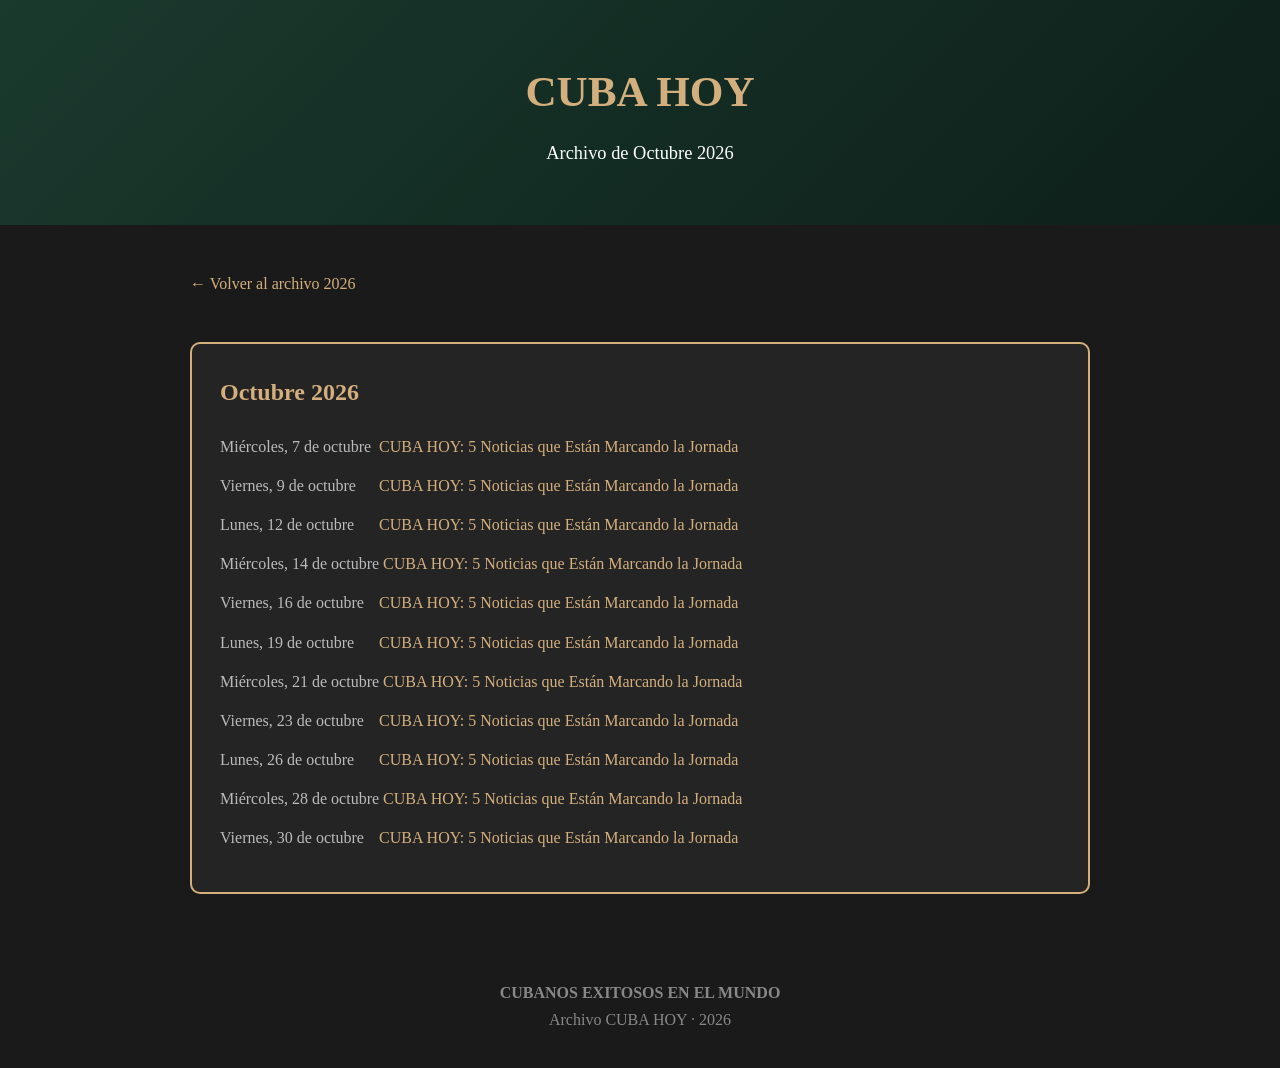
<file: cuba-hoy/2026/october/cuba-hoy-october-2026-index.html>
<!DOCTYPE html>
<html lang="es">
<head>
<meta charset="UTF-8">
<meta name="viewport" content="width=device-width, initial-scale=1.0">
<title>CUBA HOY | Octubre 2026</title>
<meta name="description" content="Archivo de CUBA HOY: ediciones de octubre de 2026. Noticias de Cuba publicadas lunes, miércoles y viernes.">
<link rel="canonical" href="https://cubanosexitosos.com/cuba-hoy/2026/october/">
<meta name="robots" content="index, follow">
<style>
body{margin:0;background:#1a1a1a;color:#ddd;font-family:Georgia,serif;line-height:1.7}
.container{max-width:900px;margin:auto;padding:25px}
header{background:linear-gradient(135deg,#1a3a2e,#0d1f19);padding:55px 20px;text-align:center}
h1{color:#D4AF7E;font-size:2.7em;margin:0 0 10px}.subtitle{color:#fff;font-size:1.15em}
.month{background:#242424;border:2px solid #D4AF7E;border-radius:10px;padding:28px;margin:25px 0}
h2{color:#D4AF7E;margin-top:0}
ul{list-style:none;padding:0;margin:0}
li{margin:12px 0}
a{color:#D4AF7E;text-decoration:none}
a:hover{text-decoration:underline}
.date{display:inline-block;min-width:155px;color:#bbb}
footer{text-align:center;color:#888;padding:35px}
.back{margin:20px 0;display:inline-block}
</style>
</head>
<body>
<header>
<h1>CUBA HOY</h1>
<div class="subtitle">Archivo de Octubre 2026</div>
</header>

<main class="container">
<a class="back" href="/cuba-hoy/2026/">← Volver al archivo 2026</a>

<section class="month">
<h2>Octubre 2026</h2>
<ul>
<li><span class="date">Miércoles, 7 de octubre</span> <a href="10-07/">CUBA HOY: 5 Noticias que Están Marcando la Jornada</a></li>
<li><span class="date">Viernes, 9 de octubre</span> <a href="10-09/">CUBA HOY: 5 Noticias que Están Marcando la Jornada</a></li>
<li><span class="date">Lunes, 12 de octubre</span> <a href="10-12/">CUBA HOY: 5 Noticias que Están Marcando la Jornada</a></li>
<li><span class="date">Miércoles, 14 de octubre</span> <a href="10-14/">CUBA HOY: 5 Noticias que Están Marcando la Jornada</a></li>
<li><span class="date">Viernes, 16 de octubre</span> <a href="10-16/">CUBA HOY: 5 Noticias que Están Marcando la Jornada</a></li>
<li><span class="date">Lunes, 19 de octubre</span> <a href="10-19/">CUBA HOY: 5 Noticias que Están Marcando la Jornada</a></li>
<li><span class="date">Miércoles, 21 de octubre</span> <a href="10-21/">CUBA HOY: 5 Noticias que Están Marcando la Jornada</a></li>
<li><span class="date">Viernes, 23 de octubre</span> <a href="10-23/">CUBA HOY: 5 Noticias que Están Marcando la Jornada</a></li>
<li><span class="date">Lunes, 26 de octubre</span> <a href="10-26/">CUBA HOY: 5 Noticias que Están Marcando la Jornada</a></li>
<li><span class="date">Miércoles, 28 de octubre</span> <a href="10-28/">CUBA HOY: 5 Noticias que Están Marcando la Jornada</a></li>
<li><span class="date">Viernes, 30 de octubre</span> <a href="10-30/">CUBA HOY: 5 Noticias que Están Marcando la Jornada</a></li>
</ul>
</section>
</main>

<footer>
<strong>CUBANOS EXITOSOS EN EL MUNDO</strong><br>
Archivo CUBA HOY · 2026
</footer>
</body>
</html>
</file>
